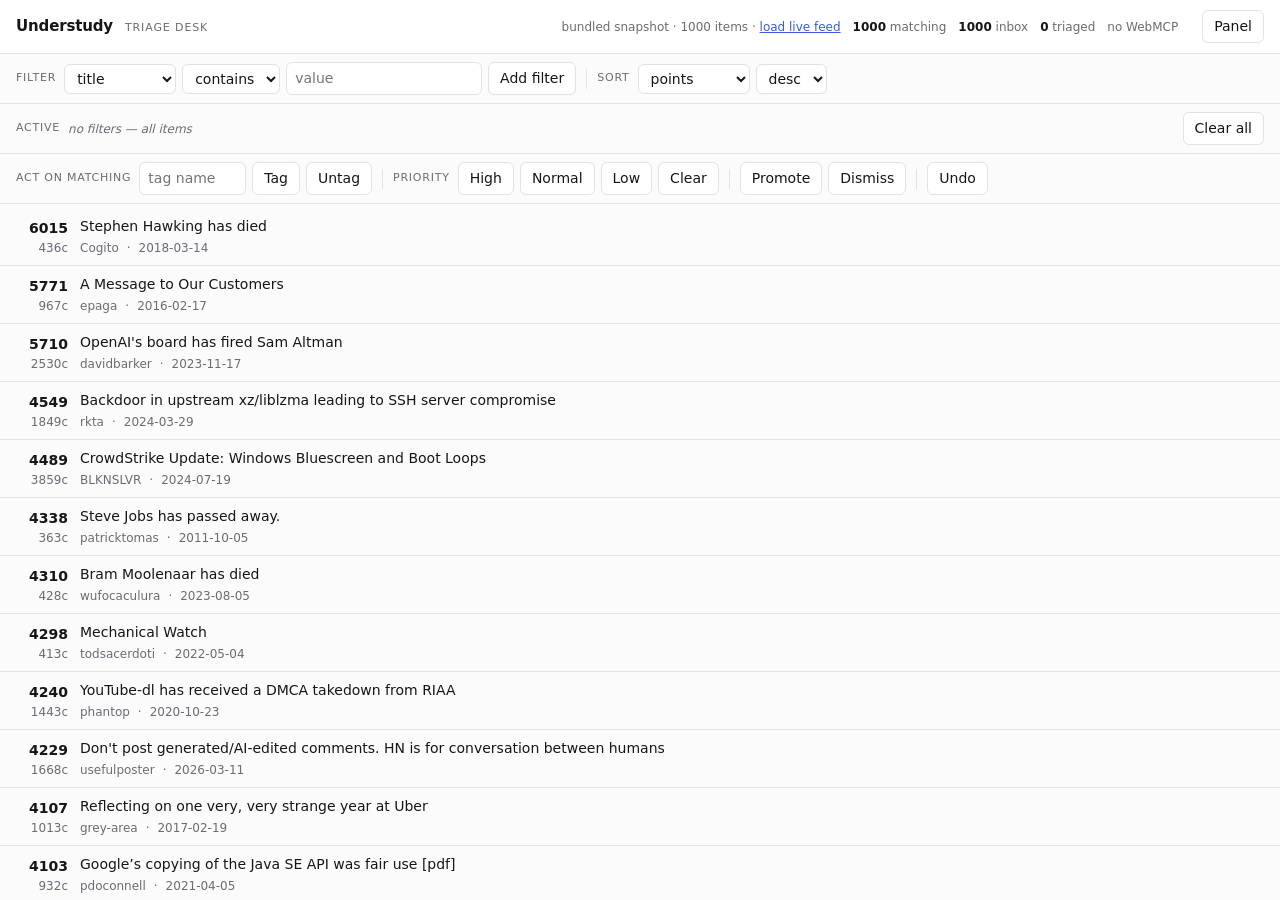
<file: index.html>
<!doctype html>
<html lang="en">
<head>
<meta charset="utf-8">
<meta name="viewport" content="width=device-width, initial-scale=1">
<title>Understudy — demonstrate once, the agent writes the tool</title>
<meta name="description" content="A triage workspace where you demonstrate a routine once and the agent turns it into a reusable WebMCP tool.">
<link rel="stylesheet" href="src/style.css">
</head>
<body>

<header>
  <h1>Understudy</h1>
  <span class="tag">Triage Desk</span>
  <span id="teaching-pill" hidden><span class="rec-dot"></span> TEACHING &mdash; capturing what you do</span>
  <span class="spacer"></span>
  <span class="stat" id="stat-source"></span>
  <span class="stat"><b id="stat-matching">0</b> matching</span>
  <span class="stat"><b id="stat-inbox">0</b> inbox</span>
  <span class="stat"><b id="stat-done">0</b> triaged</span>
  <span class="stat" id="stat-webmcp"></span>
  <span class="stat" id="agent-activity"></span>
  <button id="panel-toggle" title="Show the command trace and learned skills">Panel</button>
</header>

<main>
  <section id="work">

    <div class="bar">
      <span class="label">Filter</span>
      <select id="f-field"></select>
      <select id="f-op"></select>
      <input id="f-value" placeholder="value" size="18">
      <button id="f-add">Add filter</button>
      <span class="sep"></span>
      <span class="label">Sort</span>
      <select id="s-field"></select>
      <select id="s-dir"><option value="desc">desc</option><option value="asc">asc</option></select>
    </div>

    <div class="bar">
      <span class="label">Active</span>
      <div class="chips" id="chips"></div>
      <span class="spacer" style="flex:1"></span>
      <button id="f-clear">Clear all</button>
    </div>

    <div class="bar">
      <span class="label">Act on matching</span>
      <input id="a-tag" placeholder="tag name" size="12">
      <button id="a-tag-add">Tag</button>
      <button id="a-tag-remove">Untag</button>
      <span class="sep"></span>
      <span class="label">Priority</span>
      <button data-priority="high">High</button>
      <button data-priority="normal">Normal</button>
      <button data-priority="low">Low</button>
      <button data-priority="">Clear</button>
      <span class="sep"></span>
      <button id="a-promote">Promote</button>
      <button id="a-dismiss">Dismiss</button>
      <span class="sep"></span>
      <button id="a-undo">Undo</button>
    </div>

    <div id="list"></div>
  </section>

  <aside>
    <div class="bar">
      <button id="tab-trace" class="tab active">Trace</button>
      <button id="tab-skills" class="tab">Skills <span id="skill-count"></span></button>
      <span class="spacer" style="flex:1"></span>
      <button id="rec-toggle" class="primary" title="Do a routine by hand and the page records it as commands your agent can turn into a tool">Teach</button>
    </div>
    <div class="bar" id="rec-bar">
      <span id="rec-state" class="stat"></span>
    </div>
    <div id="agent-run" hidden></div>
    <div id="pane-trace"><div id="trace"></div></div>
    <div id="pane-skills" hidden><div id="skills"></div></div>
  </aside>
</main>

<script type="module" src="src/app.js"></script>
</body>
</html>
</file>
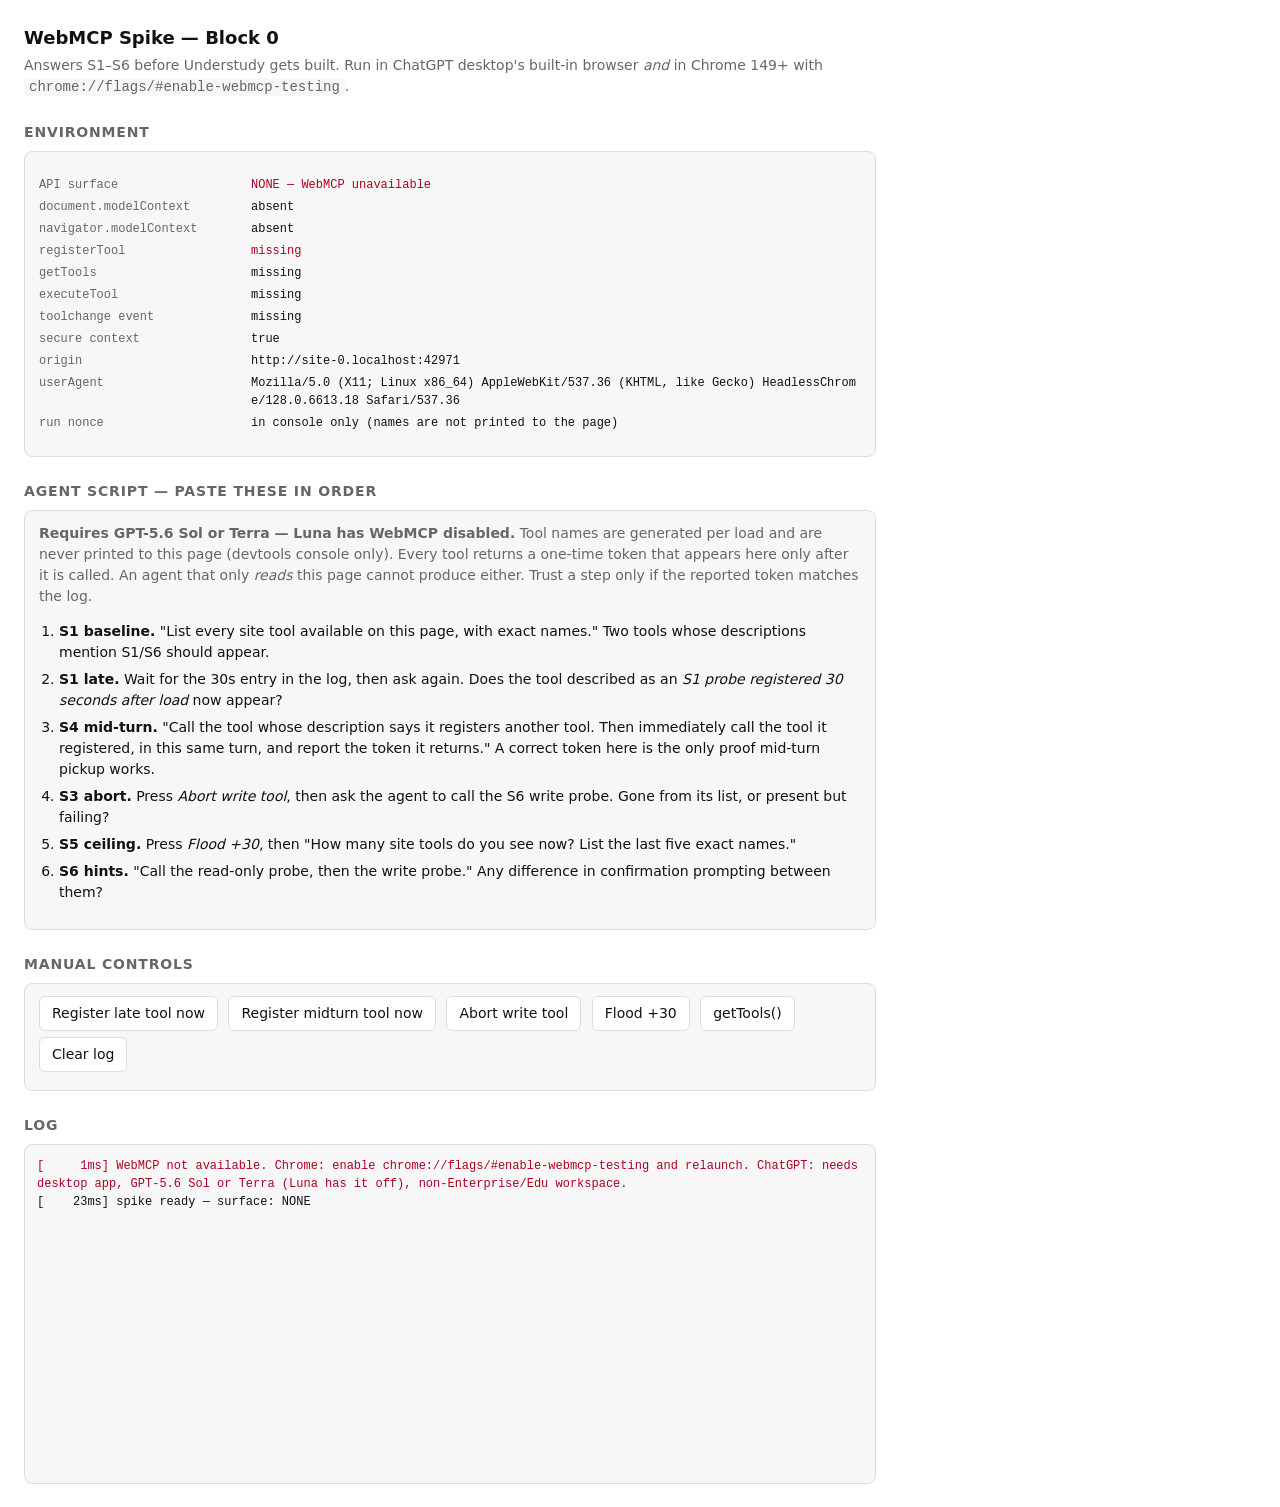
<file: spike.html>
<!doctype html>
<html lang="en">
<head>
<meta charset="utf-8">
<meta name="viewport" content="width=device-width, initial-scale=1">
<title>WebMCP Spike — Understudy Block 0</title>
<style>
  :root { color-scheme: light dark; --bg:#fff; --fg:#111; --mut:#666; --line:#ddd; --ok:#0a7d32; --bad:#b00020; --card:#f7f7f8; }
  @media (prefers-color-scheme: dark) { :root { --bg:#111; --fg:#eee; --mut:#999; --line:#333; --ok:#4ade80; --bad:#f87171; --card:#1b1b1d; } }
  * { box-sizing: border-box; }
  body { margin:0; padding:24px; font:14px/1.5 ui-sans-serif,system-ui,-apple-system,sans-serif; background:var(--bg); color:var(--fg); max-width:900px; }
  h1 { font-size:18px; margin:0 0 4px; }
  h2 { font-size:14px; margin:24px 0 8px; text-transform:uppercase; letter-spacing:.06em; color:var(--mut); }
  .sub { color:var(--mut); margin:0 0 20px; }
  .card { background:var(--card); border:1px solid var(--line); border-radius:8px; padding:12px 14px; margin-bottom:12px; }
  .kv { display:grid; grid-template-columns:200px 1fr; gap:4px 12px; font-family:ui-monospace,SFMono-Regular,Menlo,monospace; font-size:12px; }
  .kv dt { color:var(--mut); }
  .kv dd { margin:0; word-break:break-all; }
  .ok { color:var(--ok); } .bad { color:var(--bad); }
  button { font:inherit; padding:6px 12px; border:1px solid var(--line); border-radius:6px; background:var(--bg); color:var(--fg); cursor:pointer; margin:0 6px 6px 0; }
  button:hover { border-color:var(--fg); }
  #log { font-family:ui-monospace,SFMono-Regular,Menlo,monospace; font-size:12px; white-space:pre-wrap; background:var(--card); border:1px solid var(--line); border-radius:8px; padding:12px; height:340px; overflow:auto; }
  ol { padding-left:20px; } li { margin-bottom:6px; }
  code { font-family:ui-monospace,SFMono-Regular,Menlo,monospace; background:var(--card); padding:1px 5px; border-radius:4px; }
</style>
</head>
<body>
<h1>WebMCP Spike — Block 0</h1>
<p class="sub">Answers S1–S6 before Understudy gets built. Run in ChatGPT desktop's built-in browser <em>and</em> in Chrome 149+ with <code>chrome://flags/#enable-webmcp-testing</code>.</p>

<h2>Environment</h2>
<div class="card"><dl class="kv" id="env"></dl></div>

<h2>Agent script — paste these in order</h2>
<div class="card">
<p class="sub" style="margin:0 0 10px"><strong>Requires GPT-5.6 Sol or Terra — Luna has WebMCP disabled.</strong> Tool names are generated per load and are never printed to this page (devtools console only). Every tool returns a one-time token that appears here only after it is called. An agent that only <em>reads</em> this page cannot
produce either. Trust a step only if the reported token matches the log.</p>
<ol>
  <li><strong>S1 baseline.</strong> "List every site tool available on this page, with exact names." Two tools whose descriptions mention S1/S6 should appear.</li>
  <li><strong>S1 late.</strong> Wait for the 30s entry in the log, then ask again. Does the tool described as an <em>S1 probe registered 30 seconds after load</em> now appear?</li>
  <li><strong>S4 mid-turn.</strong> "Call the tool whose description says it registers another tool. Then immediately call the tool it registered, in this same turn, and report the token it returns." A correct token here is the only proof mid-turn pickup works.</li>
  <li><strong>S3 abort.</strong> Press <em>Abort write tool</em>, then ask the agent to call the S6 write probe. Gone from its list, or present but failing?</li>
  <li><strong>S5 ceiling.</strong> Press <em>Flood +30</em>, then "How many site tools do you see now? List the last five exact names."</li>
  <li><strong>S6 hints.</strong> "Call the read-only probe, then the write probe." Any difference in confirmation prompting between them?</li>
</ol>
</div>

<h2>Manual controls</h2>
<div class="card">
  <button id="b-late">Register late tool now</button>
  <button id="b-mid">Register midturn tool now</button>
  <button id="b-abort">Abort write tool</button>
  <button id="b-flood">Flood +30</button>
  <button id="b-list">getTools()</button>
  <button id="b-clear">Clear log</button>
</div>

<h2>Log</h2>
<div id="log"></div>

<script type="module">
const logEl = document.getElementById('log');
const t0 = Date.now();
const log = (msg, cls = '') => {
  const ms = String(Date.now() - t0).padStart(6, ' ');
  const line = document.createElement('div');
  if (cls) line.className = cls;
  line.textContent = `[${ms}ms] ${msg}`;
  logEl.appendChild(line);
  logEl.scrollTop = logEl.scrollHeight;
};

// --- feature detection ---------------------------------------------------
const surface = document.modelContext ? 'document.modelContext'
              : navigator.modelContext ? 'navigator.modelContext'
              : null;
const mc = document.modelContext ?? navigator.modelContext ?? null;

const env = document.getElementById('env');
const row = (k, v, cls = '') => {
  env.insertAdjacentHTML('beforeend', `<dt>${k}</dt><dd class="${cls}">${v}</dd>`);
};
row('API surface', surface ?? 'NONE — WebMCP unavailable', surface ? 'ok' : 'bad');
row('document.modelContext', document.modelContext ? 'present' : 'absent');
row('navigator.modelContext', navigator.modelContext ? 'present' : 'absent');
row('registerTool', typeof mc?.registerTool === 'function' ? 'function' : 'missing', mc?.registerTool ? 'ok' : 'bad');
row('getTools', typeof mc?.getTools === 'function' ? 'function' : 'missing');
row('executeTool', typeof mc?.executeTool === 'function' ? 'function' : 'missing');
row('toolchange event', typeof mc?.addEventListener === 'function' ? 'addEventListener present' : 'missing');
row('secure context', String(window.isSecureContext));
row('origin', location.origin);
row('userAgent', navigator.userAgent);

if (!mc) {
  log('WebMCP not available. Chrome: enable chrome://flags/#enable-webmcp-testing and relaunch. ChatGPT: needs desktop app, GPT-5.6 Sol or Terra (Luna has it off), non-Enterprise/Edu workspace.', 'bad');
}

// --- toolchange (attached FIRST so load-time registrations are observed too) ---
try {
  mc?.addEventListener?.('toolchange', async () => {
    let n = '?';
    try { n = (await mc.getTools()).length; } catch {}
    log(`EVENT toolchange fired (registry now ${n})`);
  });
} catch (e) { log(`toolchange listener failed: ${e.message}`, 'bad'); }

// --- anti-spoofing --------------------------------------------------------
// Tool names are generated per load and call tokens are minted at execute time,
// so neither appears in the static HTML. An agent that merely fetched this page
// can name nothing and report no token.
const rand = () => Math.random().toString(36).slice(2, 8);
const NONCE = rand();
const N = (base) => `${base}_${NONCE}`;
console.log('[spike] run nonce:', NONCE);
row('run nonce', 'in console only (names are not printed to the page)');

// --- helpers -------------------------------------------------------------
const EMPTY_SCHEMA = { type: 'object', properties: {}, required: [] };
const text = (s) => ({ content: [{ type: 'text', text: s }] });

/** Mints a fresh token, logs it only after the call, and returns it to the agent. */
const token = (label, note = '') => {
  const t = rand();
  console.log('[spike] called', label, '-> token', t);
  log(`CALLED ${label.replace(NONCE, '…')} -> token ${t}${note ? ' — ' + note : ''}`, 'ok');
  return text(`token=${t}${note ? ' (' + note + ')' : ''}`);
};

// The DOM never carries a tool name. An agent reading this page therefore cannot
// report one; only an agent that actually enumerated the registry can. Real names
// go to the devtools console for the human running the spike.
async function reg(def, opts, role) {
  if (!mc) return null;
  try {
    await mc.registerTool(def, opts);
    console.log('[spike] registered', def.name);
    log(`registered: ${role}${def.annotations?.readOnlyHint ? ' (readOnlyHint)' : ''}`, 'ok');
    return def.name;
  } catch (e) {
    console.error('[spike] register failed', def.name, e);
    log(`FAILED to register ${role}: ${e.name}: ${e.message}`, 'bad');
    return null;
  }
}

// --- S1 / S6: baseline pair at load -------------------------------------
const writeCtl = new AbortController();

await reg({
  name: N('probe_read'),
  description: 'S1/S6 probe. Read-only (readOnlyHint:true). Returns a one-time token.',
  inputSchema: EMPTY_SCHEMA,
  annotations: { readOnlyHint: true },
  execute: async () => token(N('probe_read'), 'readOnlyHint:true'),
}, undefined, 'read probe');

await reg({
  name: N('probe_write'),
  description: 'S6/S3 probe. Declares a side effect (readOnlyHint:false). Returns a one-time token.',
  inputSchema: EMPTY_SCHEMA,
  annotations: { readOnlyHint: false },
  execute: async () => token(N('probe_write'), 'readOnlyHint:false'),
}, { signal: writeCtl.signal }, 'write probe');

// --- S4: a tool that registers another tool ------------------------------
let midRegistered = false;
async function registerMidturn() {
  if (midRegistered) { log('midturn probe already registered'); return; }
  midRegistered = true;
  await reg({
    name: N('probe_midturn'),
    description: 'S4 probe. Registered at runtime. Calling this in the same turn as the tool that created it proves mid-turn pickup works.',
    inputSchema: EMPTY_SCHEMA,
    annotations: { readOnlyHint: true },
    execute: async () => token(N('probe_midturn'), 'MID-TURN PICKUP WORKS'),
  }, undefined, 'midturn probe');
}

await reg({
  name: N('add_tool'),
  description: 'S4 probe. Registers a brand new tool at runtime and tells you its name. After calling this, try calling that new tool in the same turn.',
  inputSchema: EMPTY_SCHEMA,
  execute: async () => {
    log(`CALLED ${N('add_tool')} — registering ${N('probe_midturn')}`);
    await registerMidturn();
    return text(`Registered a new tool named "${N('probe_midturn')}". Call it now, in this same turn, and report the token it returns.`);
  },
}, undefined, 'add-tool probe');

// --- S1: late timer registration -----------------------------------------
let lateRegistered = false;
async function registerLate() {
  if (lateRegistered) { log('late probe already registered'); return; }
  lateRegistered = true;
  await reg({
    name: N('probe_late'),
    description: 'S1 probe. Registered 30 seconds after page load, with no user or agent action.',
    inputSchema: EMPTY_SCHEMA,
    annotations: { readOnlyHint: true },
    execute: async () => token(N('probe_late'), 'LATE REGISTRATION VISIBLE'),
  }, undefined, 'late probe');
}
setTimeout(() => { log('--- 30s elapsed, registering the late probe ---'); registerLate(); }, 30000);

// --- S5: flood -----------------------------------------------------------
let floodCount = 0;
async function flood(n = 30) {
  for (let i = 0; i < n; i++) {
    const idx = String(floodCount++).padStart(2, '0');
    await reg({
      name: N(`bulk_${idx}`),
      description: `S5 probe #${idx}. Filler tool for measuring the tool-count ceiling.`,
      inputSchema: EMPTY_SCHEMA,
      annotations: { readOnlyHint: true },
      execute: async () => token(N(`bulk_${idx}`)),
    }, undefined, `bulk filler #${idx}`);
  }
  log(`flood complete — ${floodCount} bulk tools registered`);
}

// --- manual controls -----------------------------------------------------
document.getElementById('b-late').onclick = registerLate;
document.getElementById('b-mid').onclick = registerMidturn;
document.getElementById('b-flood').onclick = () => flood(30);
document.getElementById('b-clear').onclick = () => { logEl.textContent = ''; };
document.getElementById('b-abort').onclick = () => {
  writeCtl.abort();
  log('aborted controller for the write probe');
};
document.getElementById('b-list').onclick = async () => {
  if (!mc?.getTools) { log('getTools unavailable', 'bad'); return; }
  try {
    const tools = await mc.getTools();
    console.log(`[spike] getTools() -> ${tools.length}:`, tools.map(t => t.name));
    log(`getTools() -> ${tools.length} tools (names in devtools console, not on the page)`);
  } catch (e) { log(`getTools failed: ${e.name}: ${e.message}`, 'bad'); }
};

log(`spike ready — surface: ${surface ?? 'NONE'}`);
</script>
</body>
</html>
</file>
<file: src/style.css>
:root {
  color-scheme: light dark;
  --bg:#fbfbfc; --panel:#fff; --fg:#16161a; --mut:#6b6b75; --line:#e2e2e7;
  --accent:#3b5bdb; --ok:#0a7d32; --warn:#b45309; --bad:#b00020;
  --hi:#fef3c7; --hi-fg:#78350f;
}
@media (prefers-color-scheme: dark) {
  :root { --bg:#0f0f11; --panel:#17171a; --fg:#ececf1; --mut:#8b8b96; --line:#2a2a30;
          --accent:#748ffc; --ok:#4ade80; --warn:#fbbf24; --bad:#f87171;
          --hi:#3f2d0a; --hi-fg:#fde68a; }
}
* { box-sizing:border-box; }
html, body { height:100%; }
body {
  margin:0; background:var(--bg); color:var(--fg);
  font:14px/1.5 ui-sans-serif,system-ui,-apple-system,"Segoe UI",sans-serif;
  display:grid; grid-template-rows:auto 1fr; height:100vh; overflow:hidden;
}
button, input, select { font:inherit; color:inherit; }
button {
  padding:5px 11px; border:1px solid var(--line); border-radius:6px;
  background:var(--panel); cursor:pointer; white-space:nowrap;
}
button:hover:not(:disabled) { border-color:var(--accent); color:var(--accent); }
button:disabled { opacity:.4; cursor:not-allowed; }
button.primary { background:var(--accent); border-color:var(--accent); color:#fff; }
button.primary:hover:not(:disabled) { color:#fff; filter:brightness(1.08); }
input, select { padding:5px 8px; border:1px solid var(--line); border-radius:6px; background:var(--panel); }
input:focus, select:focus { outline:2px solid var(--accent); outline-offset:-1px; }

header {
  display:flex; align-items:baseline; gap:12px; flex-wrap:wrap;
  padding:10px 16px; border-bottom:1px solid var(--line); background:var(--panel);
}
header h1 { font-size:15px; margin:0; letter-spacing:-.01em; }
header .tag { font-size:11px; text-transform:uppercase; letter-spacing:.08em; color:var(--mut); }
header .spacer { flex:1; }
header .stat { font-size:12px; color:var(--mut); font-variant-numeric:tabular-nums; }
header .stat b { color:var(--fg); font-weight:600; }

main { display:grid; grid-template-columns:1fr; overflow:hidden; }
body.panel-open main { grid-template-columns:1fr 340px; }
body:not(.panel-open) aside { display:none; }
@media (max-width:900px) { main { grid-template-columns:1fr; } aside { display:none; } }

/* Flex column, not a fixed row template: this has three control bars and a list, and
   a grid template that miscounts hands a spare 1fr to a row of buttons. Any bar added
   later just works. */
#work { display:flex; flex-direction:column; overflow:hidden; min-height:0; }
#work > .bar { flex:0 0 auto; }

.bar { display:flex; gap:6px 6px; align-items:center; flex-wrap:wrap; padding:8px 16px; border-bottom:1px solid var(--line); }
.bar > select, .bar > input { min-width:0; }
#f-value { flex:1 1 9ch; min-width:7ch; max-width:22ch; }
#a-tag { flex:0 1 12ch; min-width:7ch; }
@media (max-width:1150px) {
  .bar { padding:7px 12px; gap:5px; }
  .bar .label { font-size:10px; }
  .bar button, .bar select, .bar input { padding:4px 8px; }
  .bar .sep { margin:0 2px; }
}
@media (max-width:820px) {
  .bar .label { display:none; }
  .bar .sep { display:none; }
}
.bar .label { font-size:11px; text-transform:uppercase; letter-spacing:.07em; color:var(--mut); margin-right:2px; }
.bar .sep { width:1px; height:20px; flex:0 0 auto; background:var(--line); margin:0 4px; }

.chips { display:flex; gap:6px; flex-wrap:wrap; }
.chip {
  display:inline-flex; align-items:center; gap:6px; font-size:12px;
  padding:3px 6px 3px 9px; border-radius:999px; background:var(--hi); color:var(--hi-fg);
  font-family:ui-monospace,SFMono-Regular,Menlo,monospace;
}
.chip button { padding:0 4px; border:0; background:none; line-height:1; font-size:14px; color:inherit; }
.chip button:hover { color:var(--bad); }
.chips .empty { font-size:12px; color:var(--mut); font-style:italic; }

#list { flex:1 1 auto; overflow:auto; min-height:0; padding:4px 0 40px; }
.item { display:grid; grid-template-columns:52px 1fr auto; gap:12px; padding:8px 16px; border-bottom:1px solid var(--line); align-items:start; }
.item.dismissed { opacity:.35; }
.item .score { text-align:right; font-variant-numeric:tabular-nums; color:var(--mut); font-size:12px; padding-top:2px; }
.item .score b { display:block; color:var(--fg); font-size:14px; }
.item .title { font-weight:500; }
.item .title a { color:inherit; text-decoration:none; }
.item .title a:hover { color:var(--accent); text-decoration:underline; }
.item .meta { font-size:12px; color:var(--mut); margin-top:2px; display:flex; gap:8px; flex-wrap:wrap; align-items:center; }
.item .badges { display:flex; gap:4px; flex-wrap:wrap; justify-content:flex-end; max-width:220px; }
.badge { font-size:11px; padding:1px 7px; border-radius:999px; border:1px solid var(--line); color:var(--mut); }
.badge.tag { background:var(--hi); color:var(--hi-fg); border-color:transparent; }
.badge.p-high { color:var(--bad); border-color:currentColor; font-weight:600; }
.badge.p-normal { color:var(--mut); }
.badge.p-low { color:var(--mut); opacity:.7; }
.badge.s-promoted { color:var(--ok); border-color:currentColor; }
.badge.s-dismissed { color:var(--mut); }
.empty-state { padding:40px 16px; text-align:center; color:var(--mut); }

aside { border-left:1px solid var(--line); background:var(--panel); display:flex; flex-direction:column; overflow:hidden; min-height:0; }
aside > .bar, aside > #agent-run { flex:0 0 auto; }
aside h2 { font-size:11px; text-transform:uppercase; letter-spacing:.08em; color:var(--mut); margin:0; }
#trace { overflow:auto; padding:8px 0 30px; }
.step { display:grid; grid-template-columns:20px 1fr; gap:8px; padding:5px 14px; font-size:13px; border-left:2px solid transparent; }
.step .n { color:var(--mut); font-size:11px; font-variant-numeric:tabular-nums; padding-top:2px; }
.step .what code { font-family:ui-monospace,SFMono-Regular,Menlo,monospace; font-size:12px; background:var(--hi); color:var(--hi-fg); padding:0 4px; border-radius:3px; }
.step .eff { color:var(--mut); font-size:11px; }
.step.recording { border-left-color:var(--bad); background:color-mix(in srgb, var(--bad) 5%, transparent); }
.rec-dot { width:8px; height:8px; border-radius:50%; background:var(--bad); display:inline-block; animation:pulse 1.4s infinite; }
@keyframes pulse { 50% { opacity:.25; } }
.muted { color:var(--mut); }
.mono { font-family:ui-monospace,SFMono-Regular,Menlo,monospace; }

/* tabs + skills panel */
button.tab { border:0; background:none; padding:4px 8px; border-radius:5px; font-size:11px; text-transform:uppercase; letter-spacing:.08em; color:var(--mut); }
button.tab.active { background:var(--hi); color:var(--hi-fg); }
button.tab:hover { color:var(--fg); }
#pane-trace, #pane-skills { flex:1 1 auto; overflow:auto; min-height:0; }
#skills { padding:10px 12px 40px; display:flex; flex-direction:column; gap:10px; }
.skill { border:1px solid var(--line); border-radius:8px; padding:10px 12px; }
.skill.pending { border-color:var(--warn); }
.skill h3 { margin:0 0 2px; font-size:13px; font-family:ui-monospace,SFMono-Regular,Menlo,monospace; }
.skill .desc { font-size:12px; color:var(--mut); margin-bottom:8px; }
.skill .param { display:grid; grid-template-columns:auto 1fr; gap:4px 8px; font-size:12px; align-items:center; margin-bottom:4px; }
.skill .param code { font-family:ui-monospace,SFMono-Regular,Menlo,monospace; background:var(--hi); color:var(--hi-fg); padding:0 4px; border-radius:3px; }
.skill .param .src { color:var(--mut); font-size:11px; }
.skill .row { display:flex; gap:6px; align-items:center; margin-top:8px; flex-wrap:wrap; }
.skill .status { font-size:11px; text-transform:uppercase; letter-spacing:.07em; }
.skill .status.pending { color:var(--warn); } .skill .status.live { color:var(--ok); }
.skill select, .skill input { font-size:12px; padding:2px 5px; }
#agent-activity { font-family:ui-monospace,SFMono-Regular,Menlo,monospace; color:var(--accent); }
#rec-bar.on { background:color-mix(in srgb, var(--bad) 8%, transparent); }

/* agent replay, staged so a human can follow what was done on their behalf */
#agent-run { padding:8px 14px; border-bottom:1px solid var(--line); background:color-mix(in srgb, var(--accent) 8%, transparent); font-size:12px; }
#agent-run .who { font-family:ui-monospace,SFMono-Regular,Menlo,monospace; color:var(--accent); }
#agent-run .doing { margin-top:2px; }
#agent-run .doing code { font-family:ui-monospace,SFMono-Regular,Menlo,monospace; background:var(--hi); color:var(--hi-fg); padding:0 4px; border-radius:3px; }
#agent-run .track { display:flex; gap:3px; margin-top:6px; }
#agent-run .track i { height:3px; flex:1; border-radius:2px; background:var(--line); }
#agent-run .track i.done { background:var(--accent); }
#agent-run .track i.now { background:var(--accent); animation:pulse .7s infinite; }
#agent-run.failed { background:color-mix(in srgb, var(--bad) 10%, transparent); }
#agent-run.failed .who { color:var(--bad); }
#list.agent-touched { animation:touch .5s ease-out; }
@keyframes touch { from { background:color-mix(in srgb, var(--accent) 12%, transparent); } to { background:transparent; } }
.step:last-child { animation:touch .5s ease-out; }

/* the agent's step, echoed through the controls it corresponds to */
.echo-focus { outline:2px solid var(--accent); outline-offset:-1px; background:color-mix(in srgb, var(--accent) 8%, var(--panel)); }
.echo-press { border-color:var(--accent) !important; background:var(--accent) !important; color:#fff !important;
              box-shadow:0 0 0 4px color-mix(in srgb, var(--accent) 25%, transparent); transform:translateY(1px); }
button { transition:box-shadow .12s, transform .12s, background .12s; }

header .stat a { color:var(--accent); }

/* a recording that no agent has turned into a skill yet */
.rec { border:1px dashed var(--line); border-radius:8px; padding:10px 12px; }
.rec h3 { margin:0 0 6px; font-size:12px; text-transform:uppercase; letter-spacing:.07em; color:var(--mut); }
.rec ol { margin:0 0 10px; padding-left:18px; font-size:12px; }
.rec ol li { margin-bottom:2px; }
.rec ol code { font-family:ui-monospace,SFMono-Regular,Menlo,monospace; background:var(--hi); color:var(--hi-fg); padding:0 4px; border-radius:3px; }
.rec .ask { font-size:12px; color:var(--mut); margin-bottom:8px; }
.rec .ask b { color:var(--fg); }

.ask-inline { display:inline-flex; gap:4px; align-items:center; }
.ask-inline input { font-size:12px; padding:3px 6px; }
.ask-inline button { padding:3px 8px; font-size:12px; }

button.danger { border-color:var(--bad) !important; background:var(--bad) !important; color:#fff !important; }

/* Page-level teaching state. Ambient, because while you demonstrate your eyes are on
   the list, not on the side panel where the state used to live alone. */
/* Sits in the header's left group, before the flex spacer, so showing it shifts
   nothing else on the page -- no vertical jump in the list mid-demonstration. */
#teaching-pill {
  display:inline-flex; align-items:center; gap:7px;
  padding:3px 10px; border-radius:999px;
  background:var(--bad); color:#fff;
  font-size:11px; font-weight:700; letter-spacing:.06em;
}
#teaching-pill[hidden] { display:none; }
#teaching-pill .rec-dot { background:#fff; }
body.teaching { box-shadow:inset 0 0 0 3px var(--bad); }
/* pending approval wants to be unmissable, including from the other tab */
#skill-count.pending { color:var(--warn); font-weight:700; }
button.tab.nudge { box-shadow:0 0 0 2px var(--warn); }

#panel-toggle { position:relative; }
#panel-toggle.has-news { border-color:var(--warn); color:var(--warn); font-weight:600; }
body.panel-open #panel-toggle { border-color:var(--accent); color:var(--accent); }
</file>
